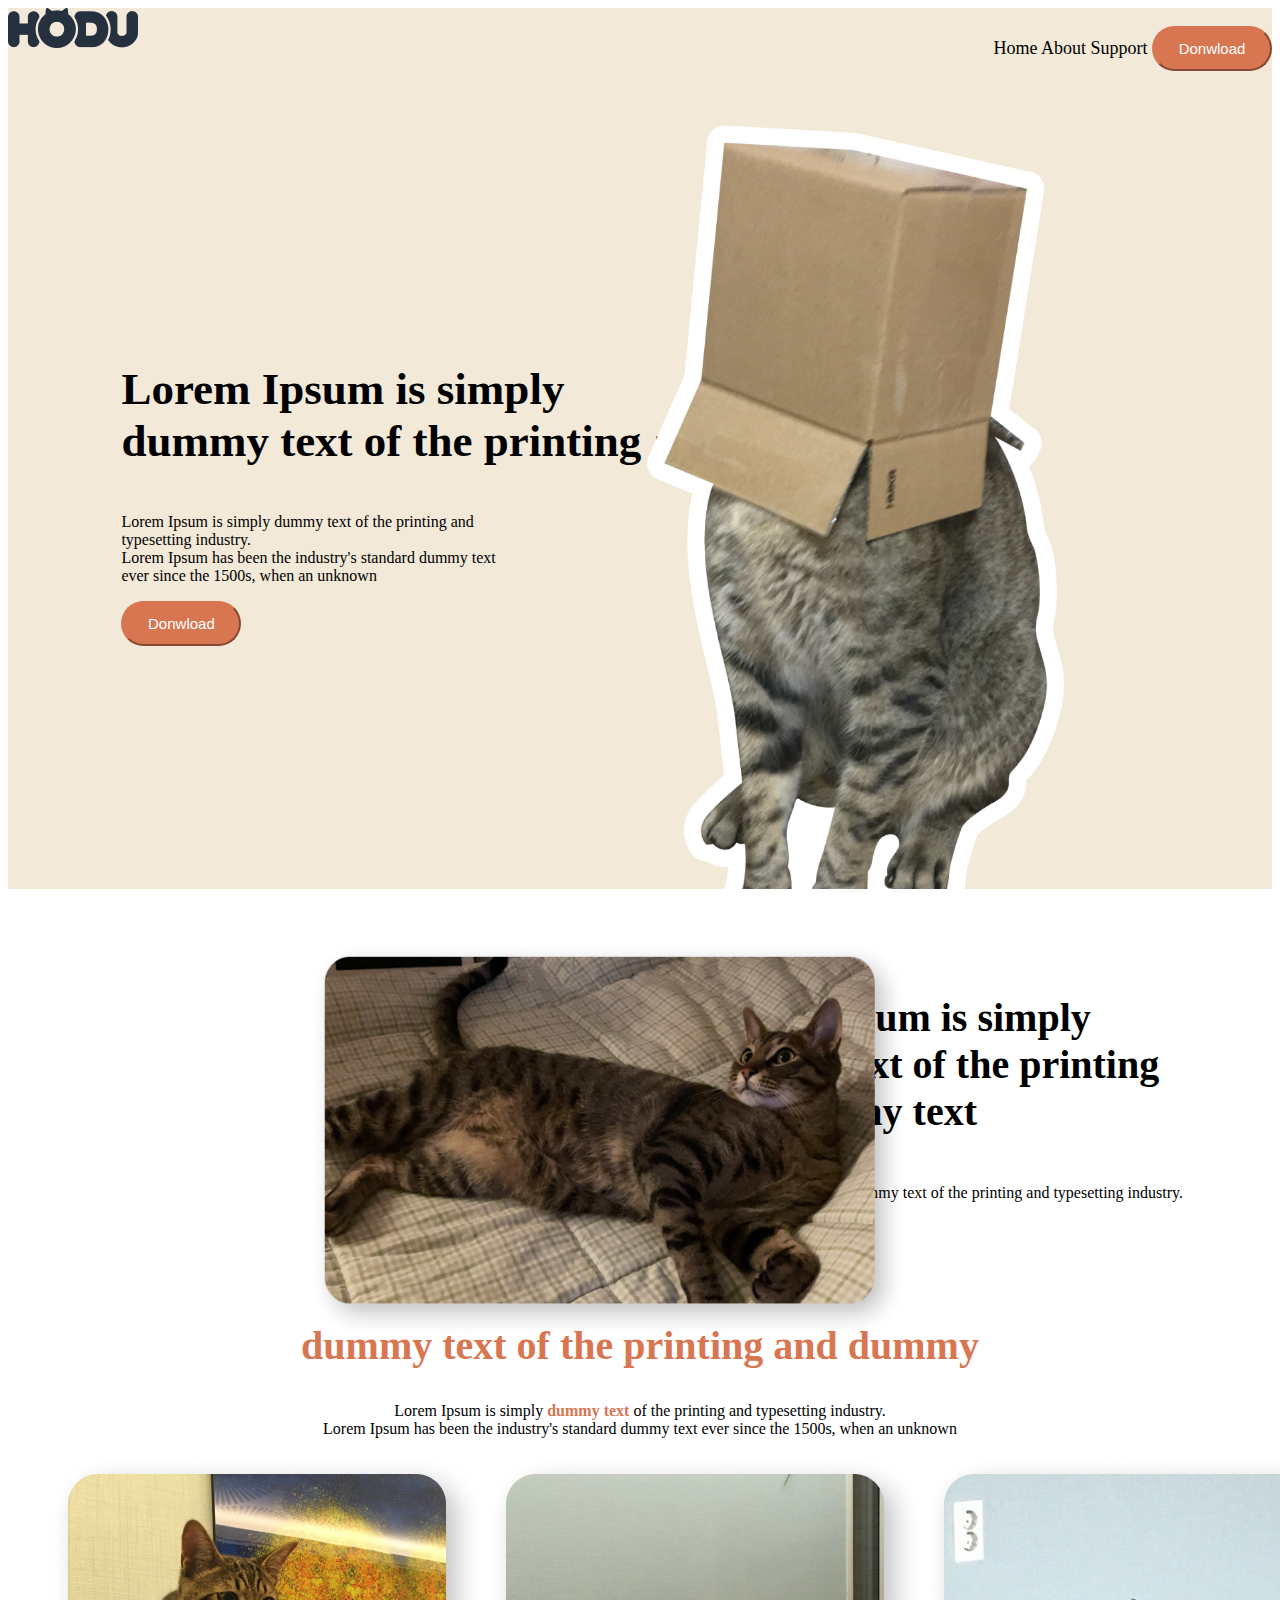
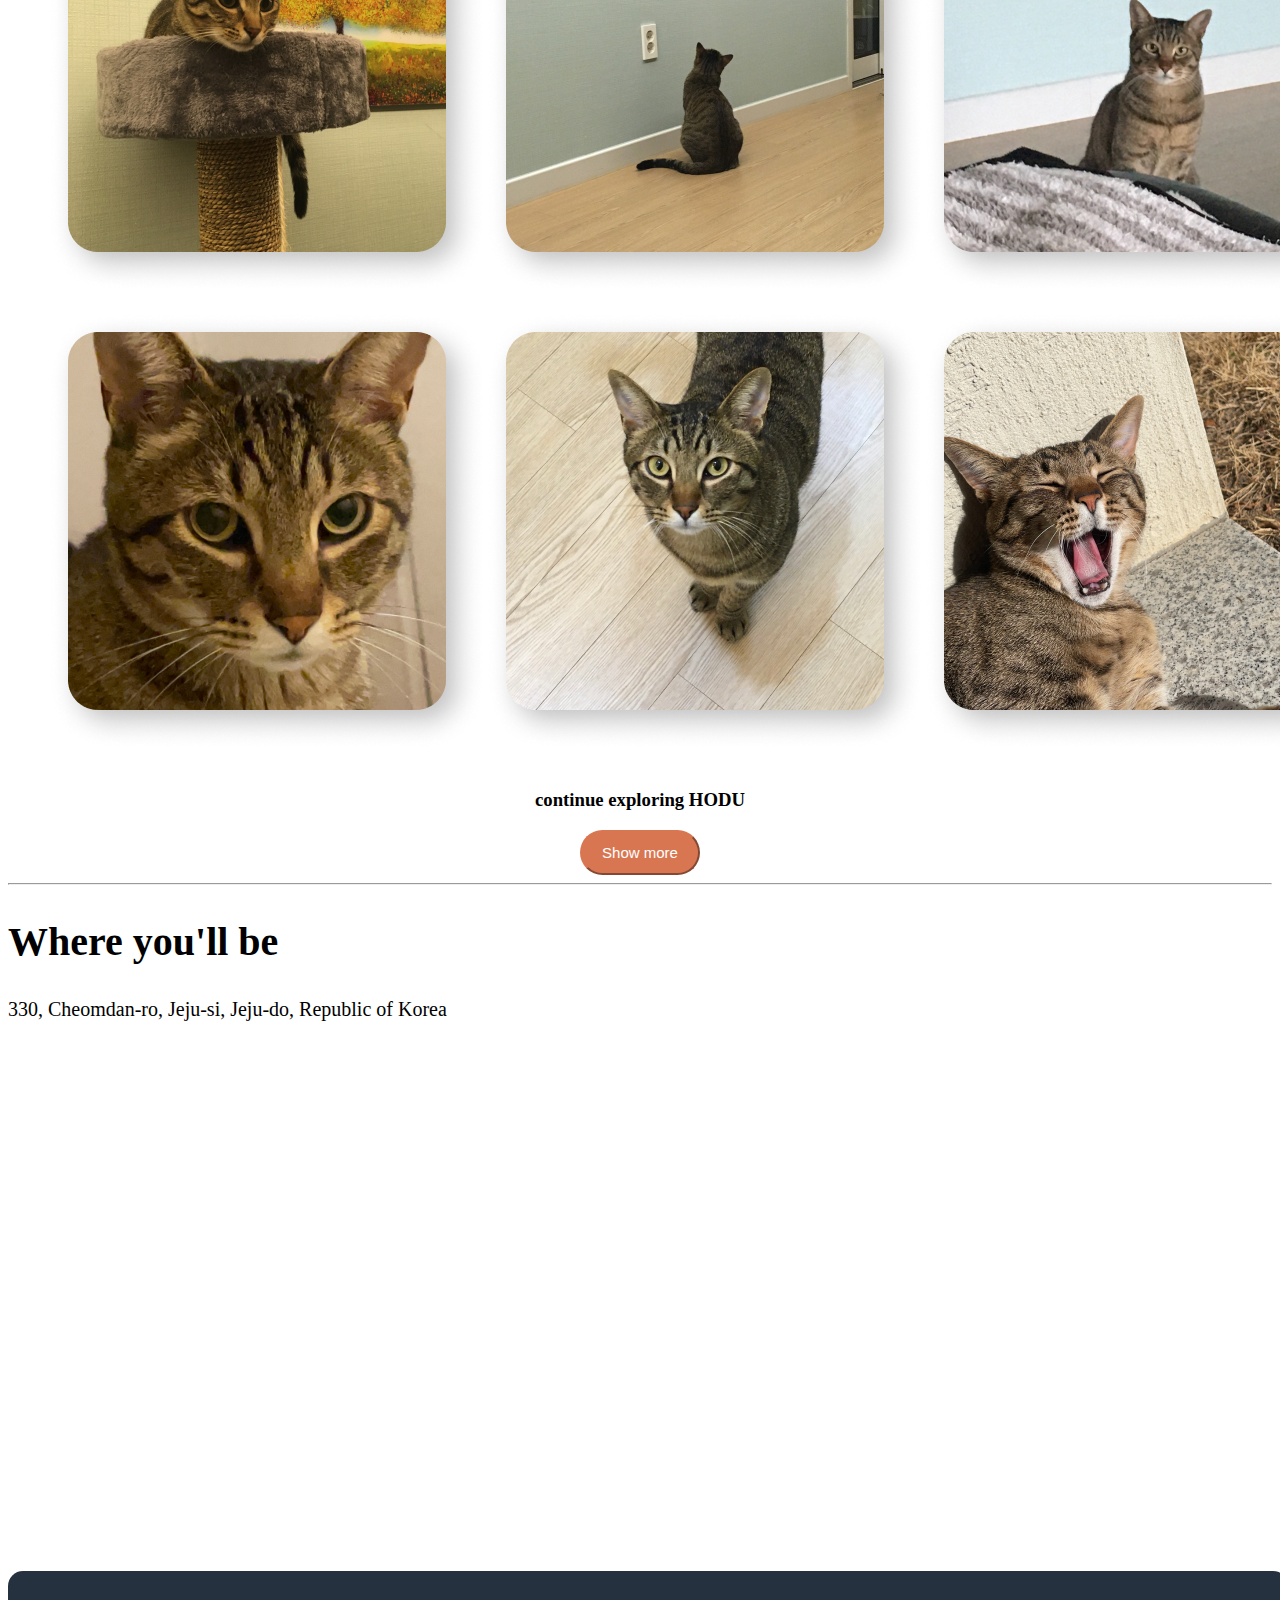
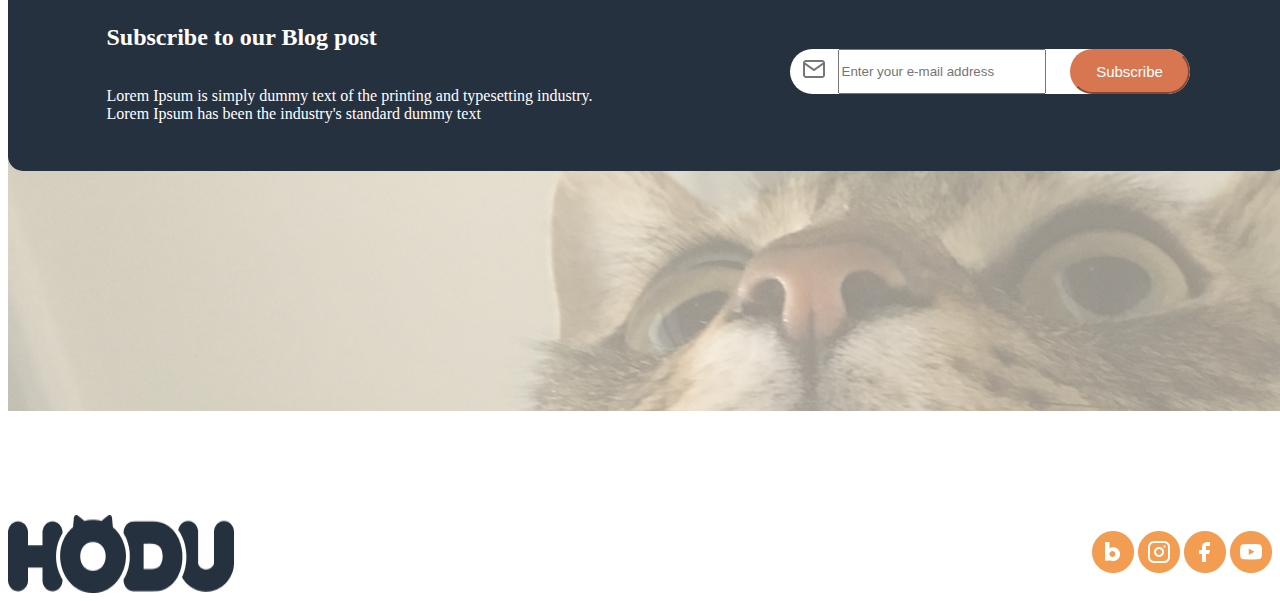
<file: index.html>
<!doctype html>
<html lang="ko">
<head>
    <meta charset="UTF-8">
    <meta name="viewport"
          content="width=device-width, user-scalable=no, initial-scale=1.0, maximum-scale=1.0, minimum-scale=1.0">
    <meta http-equiv="X-UA-Compatible" content="ie=edge">
    <title>Project</title>
  <link rel="stylesheet" href="Project1.css">
</head>
<body>
  <div id="wrapper">

    <div id="backcolor">

      <header>

        <a href=""><img src="img/head logo.png" alt="호두 로고"></a>

        <nav>
          <ul>
            <il>Home</il>
            <il>About</il>
            <il>Support</il>
            <il><button>Donwload</button></il>
          </ul>
        </nav>

      </header>
      <div id="head">
        <div id="intro">

          <h1 style="font-size: 45px">Lorem Ipsum is simply<br> dummy text of the printing and</h1>
          <p>Lorem Ipsum is simply dummy text of the printing and<br> typesetting industry.<br>Lorem Ipsum has been the industry's standard dummy text<br> ever since the 1500s, when an unknown<br></p>
          <button>Donwload</button>

        </div>
        <img src="img\head cat.png" alt="박스 쓴 고양이">
      </div>
    </div>

    <main>

      <div id="middleWrap">
        <img src="img\main cat.png" alt="누워있는 고양이">

        <div id="middle">
        <h2 style="font-size: 40px">Lorem Ipsum is simply <br> dummy text of the printing <br> and dummy text</h2>
        <p> Lorem Ipsum is simply dummy text of the printing and typesetting industry. </p>
        </div>

      </div>

      <div id="contents">
        <h2>dummy text of the printing and dummy</h2>
        <p>Lorem Ipsum is simply <strong> dummy text </strong> of the printing and typesetting industry.<br>Lorem Ipsum has been the industry's standard dummy text ever since the 1500s, when an unknown</p>
        <ul class="cat">
          <li><img src="img\cat1_1.png" alt="고양이사진"></li>
          <li><img src="img\cat1_2.png" alt="고양이사진"></li>
          <li><img src="img\cat1_3.png" alt="고양이사진"></li>
        </ul>
        <ul class="cat">
          <li><img src="img\cat2_1.png" alt="고양이사진"></li>
          <li><img src="img\cat2_2.png" alt="고양이사진"></li>
          <li><img src="img\cat2_3.png" alt="고양이사진"></li>
        </ul>
        <ul class="photo">
        </ul>
        <h3>continue exploring HODU</h3>
        <button id="more">Show more</button>

        <!-- 이미지 불러오기 -->
        <script>
          const listPic = document.querySelector('.photo');
          const btn = document.getElementById('more');

          btn.addEventListener('click', fetchImages);

          async function fetchImages() {

            try {
              const response = await fetch('https://picsum.photos/v2/list?page=2&limit=3');

              if (!response.ok) {
                throw new Error('네트워크 응답에 문제가 있습니다');
              }

              const datas = await response.json();

              console.log(datas);
              makeImageList(datas);

              listPic.insertAdjacentHTML('afterend',`<ul class="photo"></ul>`);
            } catch (error) {
              console.error(error);
            }
          }

          function makeImageList(datas){
            datas.forEach((data)=>{
              listPic.insertAdjacentHTML('beforeend', `<li><img src="${data.download_url}" alt="랜덤 이미지"></li>`);
            });
          }
        </script>

      </div>
      <hr>
  <!--지도-->
      <div id="mapintro">
        <h2 style="font-size: 40px">Where you'll be</h2>
        <p>330, Cheomdan-ro, Jeju-si, Jeju-do, Republic of Korea</p>
      </div>

      <div id="map" style="width:70%;height:350px;"></div>

      <script type="text/javascript" src="//dapi.kakao.com/v2/maps/sdk.js?appkey=4ba7663a2684176651650d7d82bbd70f"></script>

      <script>
        const mapContainer = document.getElementById('map'), // 지도를 표시할 div
                mapOption = {
                  center: new kakao.maps.LatLng(33.442293, 126.571530), // 지도의 중심좌표
                  level: 3 // 지도의 확대 레벨
                };

        // 지도를 표시할 div와  지도 옵션으로  지도를 생성합니다
        const map = new kakao.maps.Map(mapContainer, mapOption);
      </script>
  <!--구독 이메일 입력-->
      <section id="subs">

        <div id="subsintro">
        <h2>Subscribe to our Blog post</h2>
        <p>Lorem Ipsum is simply dummy text of the printing and typesetting industry. <br> Lorem Ipsum has been the industry's standard dummy text </p>
        </div>

        <form action="" method="post">
          <label for="user-email"><img src="img\mail.png" alt="이메일"></label>
          <input type="email" id="user-email" name="email" placeholder="Enter your e-mail address">
          <button>Subscribe</button>
        </form>

      </section>

      <img id="backimg" src="img\back cat.png" alt="고양이 얼굴 사진">

    </main>
    <footer>
      <img src="img\foot logo.png" alt="호두 로고">

      <nav>
        <ul>
          <il><img src="img\icon-blog.png" alt="블로그"></il>
          <il><img src="img\icon-insta.png" alt="인스타그램"></il>
          <il><img src="img\icon-facebook.png" alt="페이스북"></il>
          <il><img src="img\icon-youtube.png" alt="유튜브"></il>
        </ul>
      </nav>
    </footer>
  </div>
</body>
</html>
</file>
<file: Project1.css>
body{
    display : block;
    flex-direction: column;
}
#wrapper{
    display: flex;
    flex-direction: column;
    margin: 0 auto;
}
#backcolor {
    background-color : #F2E9D8;
}
header {
    display: flex;
    justify-content: space-between;
    font-size: 18px;
}
#intro {
    display : flex;
    flex-direction : column;
    justify-content: center;
    margin: 0 auto;
}
#head{
    display: flex;
    flex-direction: row;
}
#head img{
    height : 800px;
    position: relative;
    right: 200px;
}
button {
    background-color : #D97652;
    color : #FFFFFF;
    width : 120px;
    height : 45px;
    border-radius : 120px;
    border-color : #D97652;
    font-size : 15px;
}
#middleWrap{
    display: flex;
}
#middleWrap img{
    position: relative;
    left: 300px; top: 50px;
    width: 600px;
    height:400px;
}
#middle{
    display: flex;
    flex-direction: column;
    justify-content: center;
    margin: 0 auto;
}
#contents {
    text-align : center;
}

strong {
    color : #D97652;
}
#contents h2 {
    color : #D97652;
    font-size: 40px;
}
.cat{
    list-style-type: none;
    display: flex;
    flex-direction: row;
    justify-content: space-around;
}
.photo img{
    width : 388px;
    height : 388px;
    border-radius: 30px;
}
.photo {
    list-style-type: none;
    display: flex;
    flex-direction: row;
    flex-flow: wrap;
    justify-content: space-around;
}
.photo il{

}
#mapintro p{
    font-size: 20px;
}
#subs {
    background-color: #263140;
    color: white;
    display: flex;
    align-items: center;
    justify-content:space-around;
    border-radius: 15px;
    width: 1280px;
    height: 200px;
    margin: 0 auto;
    position: relative;
    z-index: 1;


}
#subsintro{
    display: flex;
    flex-direction: column;

}
#subs form{
    display: flex;
    background-color:white ;
    border-radius: 40px;
    width: 400px;
    justify-content: space-between;
}
#subs input{
    width : 200px;
}
#subs img{
    position: relative;
    top: 8px; left: 12px;
}
#subs button{

}
footer{
    display: flex;
    justify-content: space-between;
}
#backimg{
    position: relative;
    bottom: 100px;
    z-index: 0;
}
#map{
    margin: 100px auto;
}
</file>
